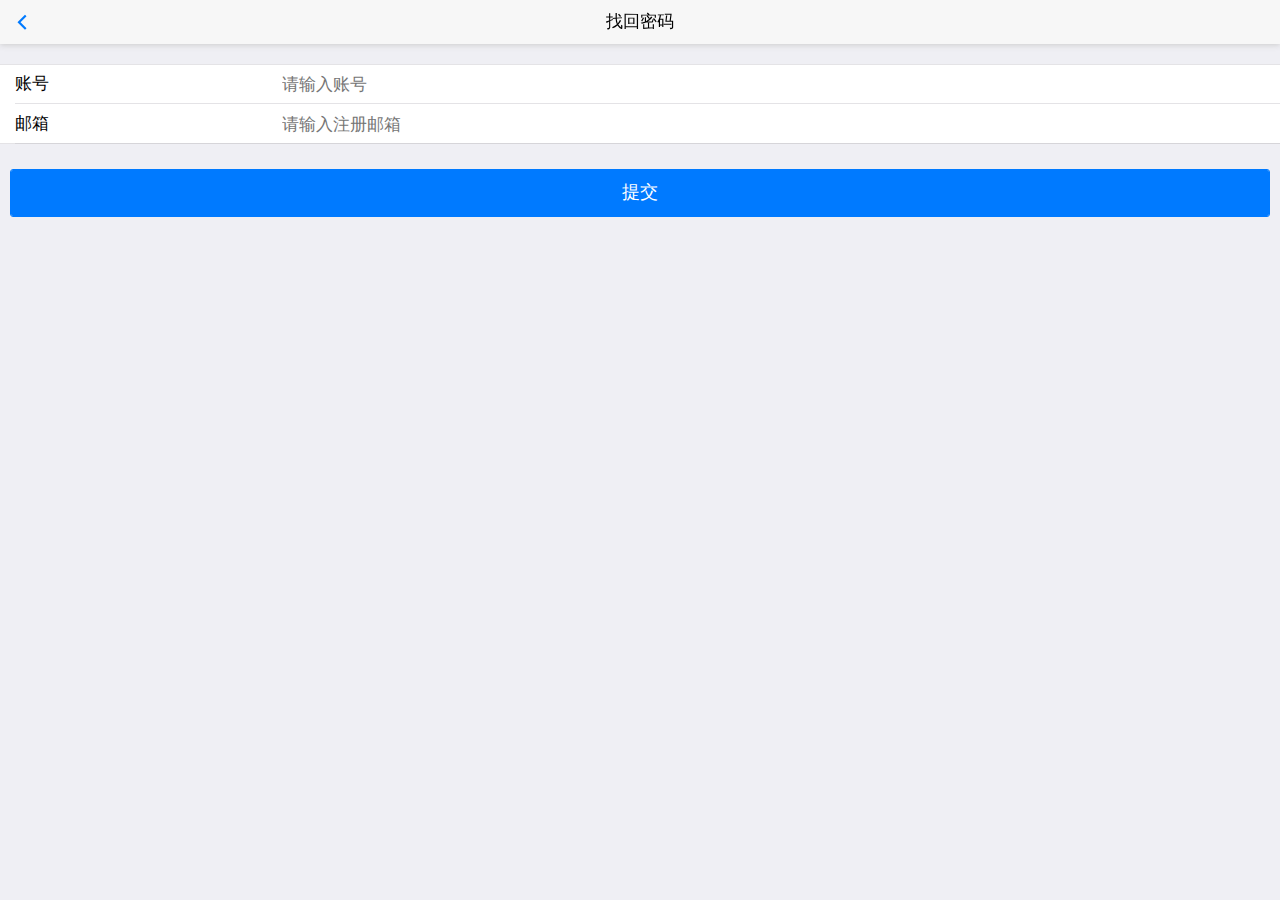
<file: forget_password.html>
<!DOCTYPE html>
<html class="ui-page-login">

	<head>
		<meta charset="utf-8">
		<meta name="viewport" content="width=device-width,initial-scale=1,minimum-scale=1,maximum-scale=1,user-scalable=no" />
		<title></title>
		<link href="css/mui.min.css" rel="stylesheet" />
		<link href="css/style.css" rel="stylesheet" />
		<style>
			.area {
				margin: 20px auto 0px auto;
			}
			.mui-input-group:first-child {
				margin-top: 20px;
			}
			.mui-input-group label {
				width: 22%;
			}
			.mui-input-row label~input,
			.mui-input-row label~select,
			.mui-input-row label~textarea {
				width: 78%;
			}
			.mui-checkbox input[type=checkbox],
			.mui-radio input[type=radio] {
				top: 6px;
			}
			.mui-content-padded {
				margin-top: 25px;
			}
			.mui-btn {
				padding: 10px;
			}
			.mui-input-row label~input, .mui-input-row label~select, .mui-input-row label~textarea{
				margin-top: 1px;
			}
		</style>
	</head>

	<body>
		<header class="mui-bar mui-bar-nav">
			<a class="mui-action-back mui-icon mui-icon-left-nav mui-pull-left"></a>
			<h1 class="mui-title">找回密码</h1>
		</header>
		<div class="mui-content">
			<form class="mui-input-group">
				<div class="mui-input-row">
					<label>账号</label>
					<input id='account' type="text" class="mui-input-clear mui-input" placeholder="请输入账号">
				</div>             	
				<div class="mui-input-row">
					<label>邮箱</label>
					<input id='email' type="email" class="mui-input-clear mui-input" placeholder="请输入注册邮箱">
				</div>
			</form>
			<div class="mui-content-padded">
				<button id='sendMail' class="mui-btn mui-btn-block mui-btn-primary">提交</button>
			</div>
		</div>
		<script src="js/mui.min.js"></script>
		<script src="js/app.js"></script>
		<script>
			(function($, doc) {
				$.init();
				$.plusReady(function() {
					var sendButton = doc.getElementById('sendMail');
					var emailBox = doc.getElementById('email');
					sendButton.addEventListener('tap', function() {
						app.forgetPassword(emailBox.value, function(err, info) {
							plus.nativeUI.toast(err || info);
						});
					}, false);
				});
			}(mui, document));
		</script>
	</body>

</html>
</file>
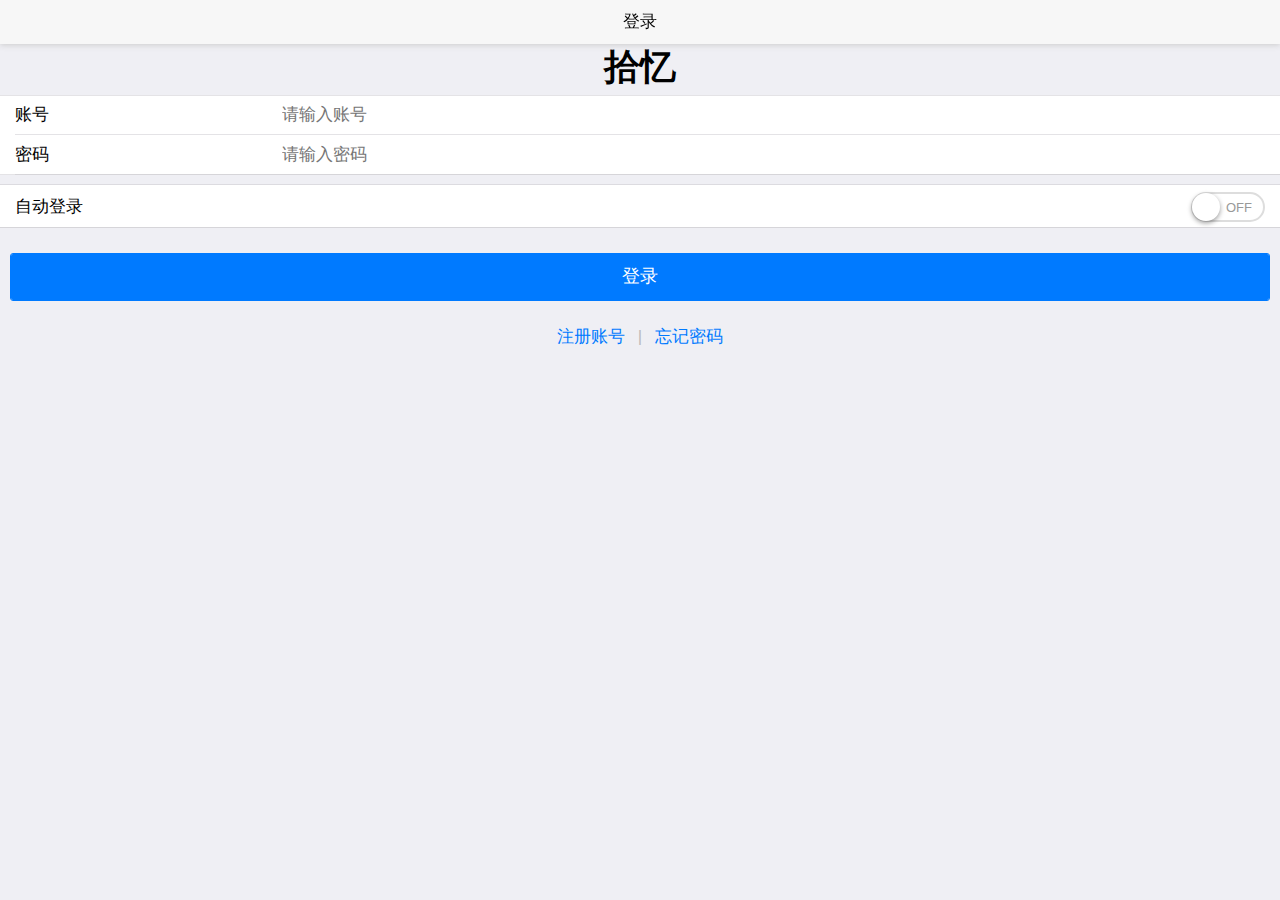
<file: login.html>
<!DOCTYPE html>
<html class="ui-page-login">

	<head>
		<meta charset="utf-8">
		<meta name="viewport" content="width=device-width,initial-scale=1,minimum-scale=1,maximum-scale=1,user-scalable=no" />
		<title></title>
		<link href="css/mui.min.css" rel="stylesheet" />
		<link href="css/style.css" rel="stylesheet" />
		<style>
			.area {
				margin: 20px auto 0px auto;
			}
			
			.mui-input-group {
				margin-top: 10px;
			}
			
			.mui-input-group:first-child {
				margin-top: 20px;
			}
			
			.mui-input-group label {
				width: 22%;
			}
			
			.mui-input-row label~input,
			.mui-input-row label~select,
			.mui-input-row label~textarea {
				width: 78%;
			}
			
			.mui-checkbox input[type=checkbox],
			.mui-radio input[type=radio] {
				top: 6px;
			}
			
			.mui-content-padded {
				margin-top: 25px;
			}
			
			.mui-btn {
				padding: 10px;
			}
			
			.link-area {
				display: block;
				margin-top: 25px;
				text-align: center;
			}
			
			.spliter {
				color: #bbb;
				padding: 0px 8px;
			}
			
			.oauth-area {
				position: absolute;
				bottom: 20px;
				left: 0px;
				text-align: center;
				width: 100%;
				padding: 0px;
				margin: 0px;
			}
			
			.oauth-area .oauth-btn {
				display: inline-block;
				width: 50px;
				height: 50px;
				background-size: 30px 30px;
				background-position: center center;
				background-repeat: no-repeat;
				margin: 0px 20px;
				/*-webkit-filter: grayscale(100%); */
				border: solid 1px #ddd;
				border-radius: 25px;
			}
			
			.oauth-area .oauth-btn:active {
				border: solid 1px #aaa;
			}
			
			.oauth-area .oauth-btn.disabled {
				background-color: #ddd;
			}
			
			h1{
				text-align: center;
			}
		</style>

	</head>

	<body>
		<header class="mui-bar mui-bar-nav">
			<h1 class="mui-title">登录</h1>
		</header>
		<div class="mui-content">
			<h1>拾忆</h1>
			<form id='login-form' class="mui-input-group">
				<div class="mui-input-row">
					<label>账号</label>
					<input id='account' type="text" class="mui-input-clear mui-input" placeholder="请输入账号">
				</div>
				<div class="mui-input-row">
					<label>密码</label>
					<input id='password' type="password" class="mui-input-clear mui-input" placeholder="请输入密码">
				</div>
			</form>
			<form class="mui-input-group">
				<ul class="mui-table-view mui-table-view-chevron">
					<li class="mui-table-view-cell">
						自动登录
						<div id="autoLogin" class="mui-switch">
							<div class="mui-switch-handle"></div>
						</div>
					</li>
				</ul>
			</form>
			<div class="mui-content-padded">
				<button id='login' class="mui-btn mui-btn-block mui-btn-primary">登录</button>
				<div class="link-area"><a id='reg'>注册账号</a> <span class="spliter">|</span> <a id='forgetPassword'>忘记密码</a>
				</div>
			</div>
		</div>
		<script src="js/mui.min.js"></script>
		<script src="js/mui.enterfocus.js"></script>
		<script src="js/app.js"></script>
		<script>
		mui.init();
		document.getElementById("reg").addEventListener('tap',function(){
			mui.openWindow({
				url: "reg.html",
				id : "reg"
			});
		});
		document.getElementById("forgetPassword").addEventListener('tap',function(){
			mui.openWindow({
				url: "forget_password.html",
				id : "forget_password"
			});
		});
		document.getElementById("login").addEventListener('tap',function(){
			mui.openWindow({
				url: "index.html",
				id : "index"
			});
		})
		</script>
	</body>

</html>
</file>
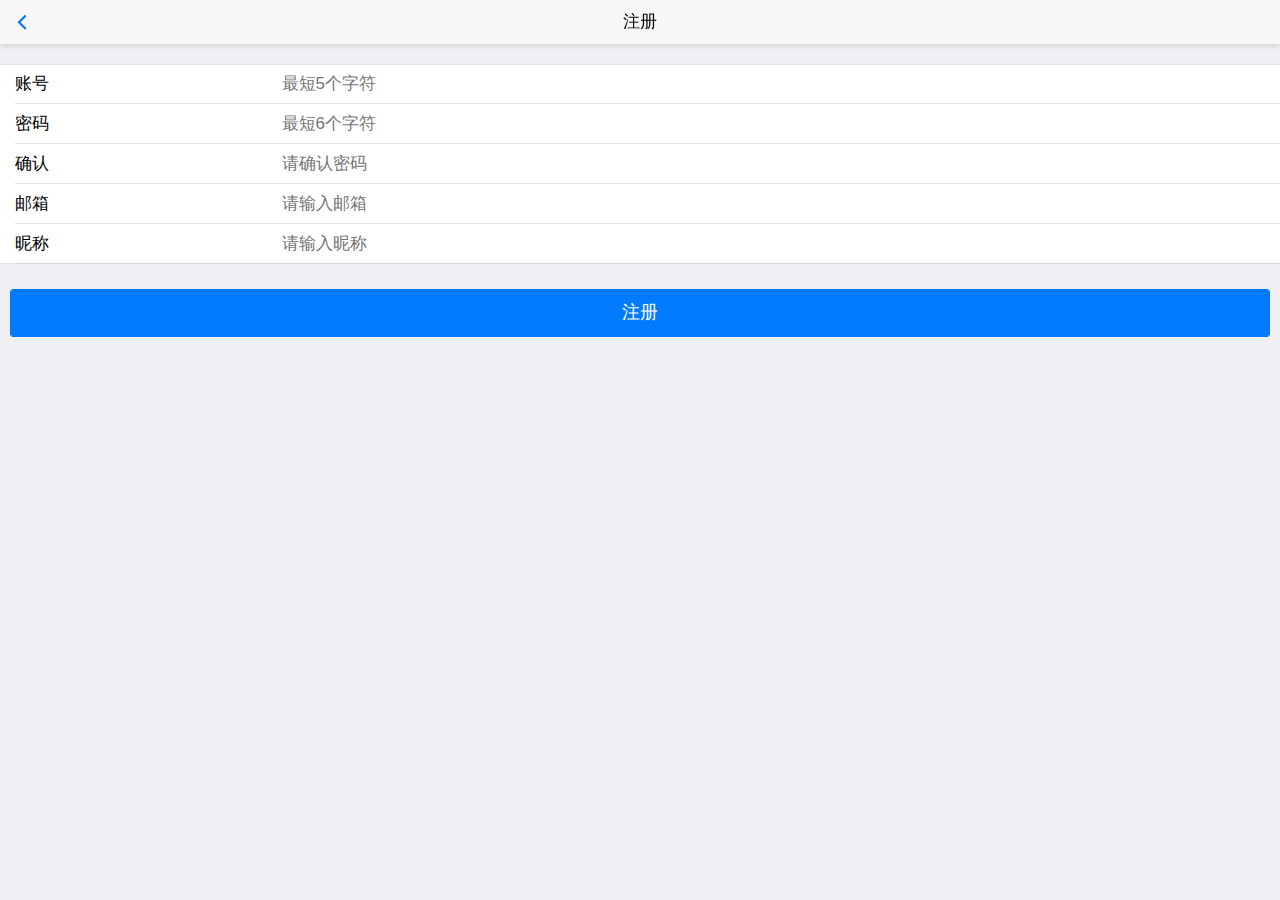
<file: reg.html>
<!DOCTYPE html>
<html class="ui-page-login">

	<head>
		<meta charset="utf-8">
		<meta name="viewport" content="width=device-width,initial-scale=1,minimum-scale=1,maximum-scale=1,user-scalable=no" />
		<title></title>
		<link href="css/mui.min.css" rel="stylesheet" />
		<link href="css/style.css" rel="stylesheet" />
		<style>
			.area {
				margin: 20px auto 0px auto;
			}
			.mui-input-group:first-child {
				margin-top: 20px;
			}
			.mui-input-group label {
				width: 22%;
			}
			.mui-input-row label~input,
			.mui-input-row label~select,
			.mui-input-row label~textarea {
				width: 78%;
			}
			.mui-checkbox input[type=checkbox],
			.mui-radio input[type=radio] {
				top: 6px;
			}
			.mui-content-padded {
				margin-top: 25px;
			}
			.mui-btn {
				padding: 10px;
			}
			
		</style>
	</head>

	<body>
		<header class="mui-bar mui-bar-nav">
			<a class="mui-action-back mui-icon mui-icon-left-nav mui-pull-left"></a>
			<h1 class="mui-title">注册</h1>
		</header>
		<div class="mui-content">
			<form class="mui-input-group">
				<div class="mui-input-row">
					<label>账号</label>
					<input id='account' type="text" class="mui-input-clear mui-input" placeholder="最短5个字符">
				</div>
				<div class="mui-input-row">
					<label>密码</label>
					<input id='password' type="password" class="mui-input-clear mui-input" placeholder="最短6个字符">
				</div>
				<div class="mui-input-row">
					<label>确认</label>
					<input id='password_confirm' type="password" class="mui-input-clear mui-input" placeholder="请确认密码">
				</div>
				<div class="mui-input-row">
					<label>邮箱</label>
					<input id='email' type="email" class="mui-input-clear mui-input" placeholder="请输入邮箱">
				</div>
				<div class="mui-input-row">
					<label>昵称</label>
					<input id='nick' type="text" class="mui-input-clear mui-input" placeholder="请输入昵称">
				</div>
			</form>
			<div class="mui-content-padded">
				<button id='reg' class="mui-btn mui-btn-block mui-btn-primary">注册</button>
			</div>
		</div>
		<script src="js/mui.min.js"></script>
		<script src="js/app.js"></script>
		<script>
			(function($, doc) {
				$.init();
				$.plusReady(function() {
					var settings = app.getSettings();
					var regButton = doc.getElementById('reg');
					var accountBox = doc.getElementById('account');
					var passwordBox = doc.getElementById('password');
					var passwordConfirmBox = doc.getElementById('password_confirm');
					var emailBox = doc.getElementById('email');
					regButton.addEventListener('tap', function(event) {
						var regInfo = {
							account: accountBox.value,
							password: passwordBox.value,
							email: emailBox.value
						};
						var passwordConfirm = passwordConfirmBox.value;
						if (passwordConfirm != regInfo.password) {
							plus.nativeUI.toast('密码两次输入不一致');
							return;
						}
						app.reg(regInfo, function(err) {
							if (err) {
								plus.nativeUI.toast(err);
								return;
							}
							plus.nativeUI.toast('注册成功');
							/*
							 * 注意：
							 * 1、因本示例应用启动页就是登录页面，因此注册成功后，直接显示登录页即可；
							 * 2、如果真实案例中，启动页不是登录页，则需修改，使用mui.openWindow打开真实的登录页面
							 */
							
							
							alert(passwordBox.value);
							
							
							plus.webview.getLaunchWebview().show("pop-in", 200, function() {
								plus.webview.currentWebview().close("none");
							});
							//若启动页不是登录页，则需通过如下方式打开登录页
// 							$.openWindow({
// 								url: 'login.html',
// 								id: 'login',
// 								show: {
// 									aniShow: 'pop-in'
// 								}
							});
						});
					});
				});
			}(mui, document));
		</script>
	</body>

</html>
</file>
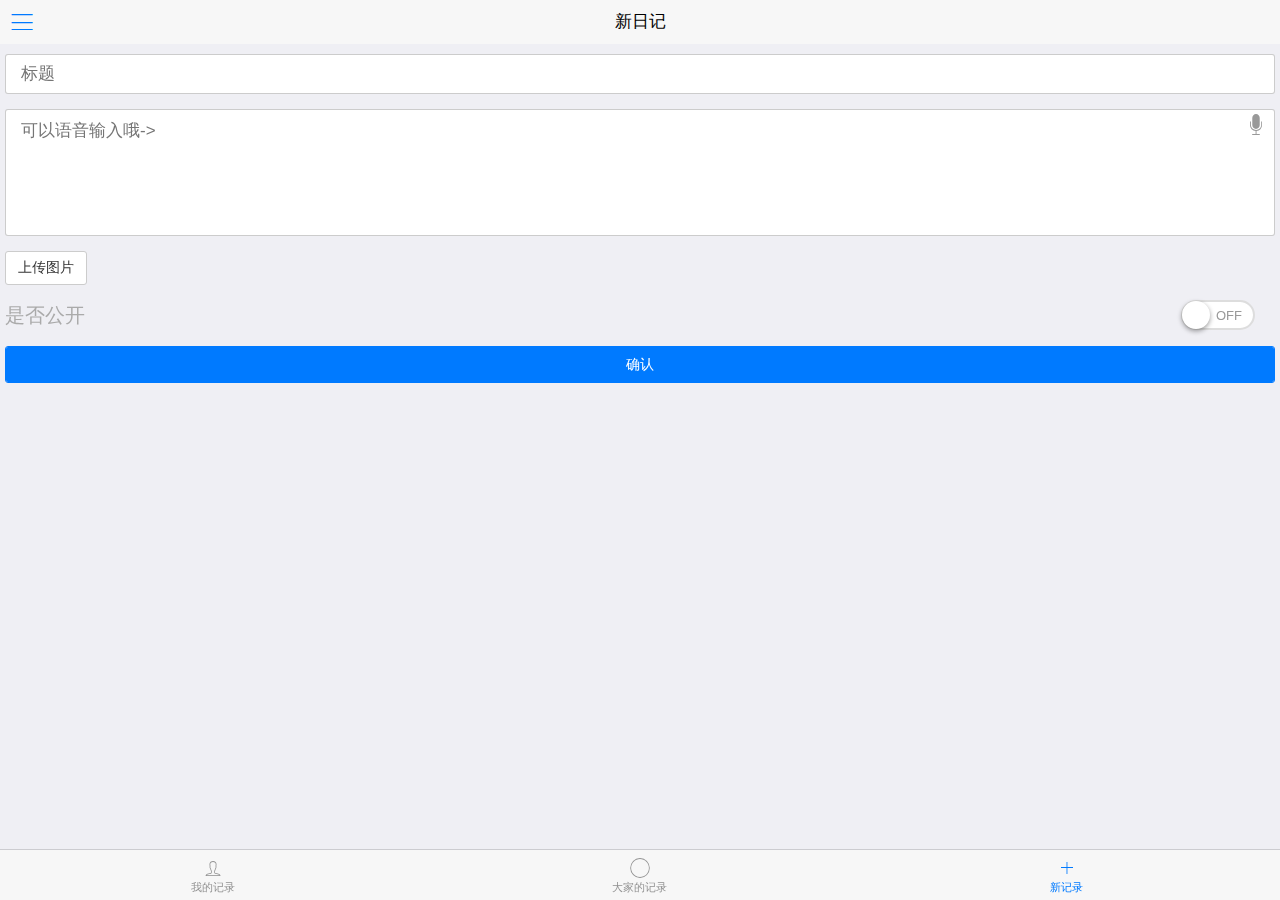
<file: main/new.html>
<!DOCTYPE html>
<html>

	<head>
		<meta charset="UTF-8">
		<meta name="viewport" content="width=device-width,initial-scale=1,minimum-scale=1,maximum-scale=1,user-scalable=no" />
		<title>首页</title>
		<script src="../js/mui.min.js"></script>
		<link href="../css/mui.min.css" rel="stylesheet" />
		<style type="text/css">
			html {
				touch-action: none;
			}

			#time {
				text-align: right;
			}

			.mui-icon-speech {
				margin-top: 50px;
			}

			textarea {
				margin-bottom: 0px;
			}

			.pub {
				padding-top: 10px;
				font-size: 20px;
				display: inline-block;
				color: #AAAAAA;
			}

			button {
				margin-top: 10px;
				margin-bottom: 10px;
				display: block;
			}

			.hint {
				width: 100%;
				color: red;
				display: block;
			}
			
			.btn{
				display: block !important;
				margin-top: 10px;
				margin-bottom: 10px;
				width: 100% !important;
			}
		</style>
	</head>

	<body>
		<!-- 头部导航 -->
		<div class="mui-off-canvas-wrap mui-draggable" id="pan">
			<!-- 主页面容器 -->
			<div class="mui-inner-wrap">
				<!-- 菜单容器 -->
				<aside class="mui-off-canvas-left" id="leftnav">
					<div class="mui-scroll-wrapper">
						<div class="mui-scroll p">
							这里这里fdsf
						</div>
					</div>
				</aside>
				<!-- 主页面标题 -->
				<header class="mui-bar mui-bar-nav">
					<a class="mui-icon mui-action-menu mui-icon-bars mui-pull-left" href="#leftnav"></a>
					<h1 class="mui-title">新日记</h1>
				</header>
				<!-- 主页面内容容器 -->
				<div class="mui-content mui-scroll-wrapper">
					<div class="mui-scroll">
						<form class="mui-input-row" style="margin: 10px 5px;">
							<input type="text" class="mui-input-clear mui-input-speech" placeholder="标题">
							<textarea id="textarea" rows="5" placeholder="可以语音输入哦->" class="mui-input-speech mui-input-clear"></textarea>
							<button type="button"  id="Image">上传图片</button>
							<p class="pub">是否公开</p>
							<div class="mui-switch" id="mySwitch">
								<div class="mui-switch-handle"></div>
							</div>
							<button type="button" data-loading-icon="mui-spinner mui-spinner-custom" class="mui-btn mui-btn-primary btn">确认</button>
						</form>
						<p id="time"></p>
					</div>
				</div>
			</div>
		</div>

		<!-- 底部导航 -->
		<nav class="mui-bar mui-bar-tab">
			<a class="mui-tab-item" id="mynotes">
				<span class="mui-icon mui-icon-person"></span>
				<span class="mui-tab-label">我的记录</span>
			</a>
			<a class="mui-tab-item" id="allnotes">
				<span class="mui-icon mui-icon-checkbox"></span>
				<span class="mui-tab-label">大家的记录</span>
			</a>
			<a class="mui-tab-item mui-active" id="new">
				<span class="mui-icon mui-icon-plusempty"></span>
				<span class="mui-tab-label">新记录</span>
			</a>
		</nav>
		<script src="../js/mui.min.js" type="text/javascript" charset="utf-8"></script>
		<script type="text/javascript">
			//时间戳
			setInterval(function() {
				var time = new Date();
				year = time.getFullYear();
				month = time.getMonth() + 1;
				day = time.getDate();
				h = time.getHours();
				min = time.getMinutes();
				s = time.getSeconds();
				document.getElementById("time").innerText = year + '-' + month + '-' + day + ' ' + h + ':' + min + ':' + s;
			}, 1000);
			// 插件初始化
			mui.init();
			// 当h5+的插件加载完毕
			mui.plusReady(function() {
				document.getElementById("mynotes").addEventListener('tap', function() {
					mui.openWindow({
						url: '../main.html',
						id: 'main'
					});
					event.stopPropagation();
				});
				document.getElementById("allnotes").addEventListener('tap', function() {
					mui.openWindow({ //打开新界面
						url: 'allnotes.html',
						id: 'allnotes'
					});
					event.stopPropagation();
				});

			});

			// 语音识别
			mui.ready(function() {
				mui('.mui-input-row textarea').input();
			});

			//从相册中选择图片
			document.getElementById('Image').addEventListener('tap', function() {
				if (mui.os.plus) {
					var a = [{
						title: "拍照"
					}, {
						title: "从手机相册选择"
					}];
					plus.nativeUI.actionSheet({
						title: "上传图片",
						cancel: "取消",
						buttons: a
					}, function(b) { /*actionSheet 按钮点击事件*/
						switch (b.index) {
							case 0:
								break;
							case 1:
								getImage(); /*拍照*/
								break;
							case 2:
								galleryImg(); /*打开相册*/
								break;
							default:
								break;
						}
					})
				}
			}, false);

			//拍照
			function getImage() {
				var c = plus.camera.getCamera();
				c.captureImage(function(e) {
					plus.io.resolveLocalFileSystemURL(e, function(entry) {
						var s = entry.toLocalURL() + "?version=" + new Date().getTime();
						uploadHead(s); /*上传图片*/
					}, function(e) {
						console.log("读取拍照文件错误：" + e.message);
					});
				}, function(s) {
					console.log("error" + s);
				}, {
					filename: "_doc/head.png"
				})
			};
			//本地相册选择
			function galleryImg() {
				plus.gallery.pick(function(a) {
					plus.io.resolveLocalFileSystemURL(a, function(entry) {
						plus.io.resolveLocalFileSystemURL("_doc/", function(root) {
							root.getFile("head.png", {}, function(file) {
								//文件已存在
								file.remove(function() {
									console.log("file remove success");
									entry.copyTo(root, 'head.png', function(e) {
											var e = e.fullPath + "?version=" + new Date().getTime();
											uploadHead(e); /*上传图片*/
											//变更大图预览的src
											//目前仅有一张图片，暂时如此处理，后续需要通过标准组件实现
										},
										function(e) {
											console.log('copy image fail:' + e.message);
										});
								}, function() {
									console.log("delete image fail:" + e.message);
								});
							}, function() {
								//文件不存在
								entry.copyTo(root, 'head.png', function(e) {
										var path = e.fullPath + "?version=" + new Date().getTime();
										uploadHead(path); /*上传图片*/
									},
									function(e) {
										console.log('copy image fail:' + e.message);
									});
							});
						}, function(e) {
							console.log("get _www folder fail");
						})
					}, function(e) {
						console.log("读取拍照文件错误：" + e.message);
					});
				}, function(a) {}, {
					filter: "image"
				})
			};

			//判断是否公开
			var para = document.createElement("p");
			var node = document.createTextNode("您的日记将会被公开,且提交后不可更改为只自己可见");
			para.appendChild(node);
			para.className = "hint";
			document.getElementById("mySwitch").addEventListener("toggle", function(event) {
				if (event.detail.isActive) {
					document.getElementsByClassName("mui-input-row")[0].insertBefore(para,document.getElementsByClassName("btn")[0]);
				} else {
					para.remove();
				}
			})
		</script>
	</body>

</html>
</file>
<file: css/style.css>
.ui-page-login,
body {
	width: 100%;
	height: 100%;
	margin: 0px;
	padding: 0px;
}
.mui-content{height: 100%;}
</file>
